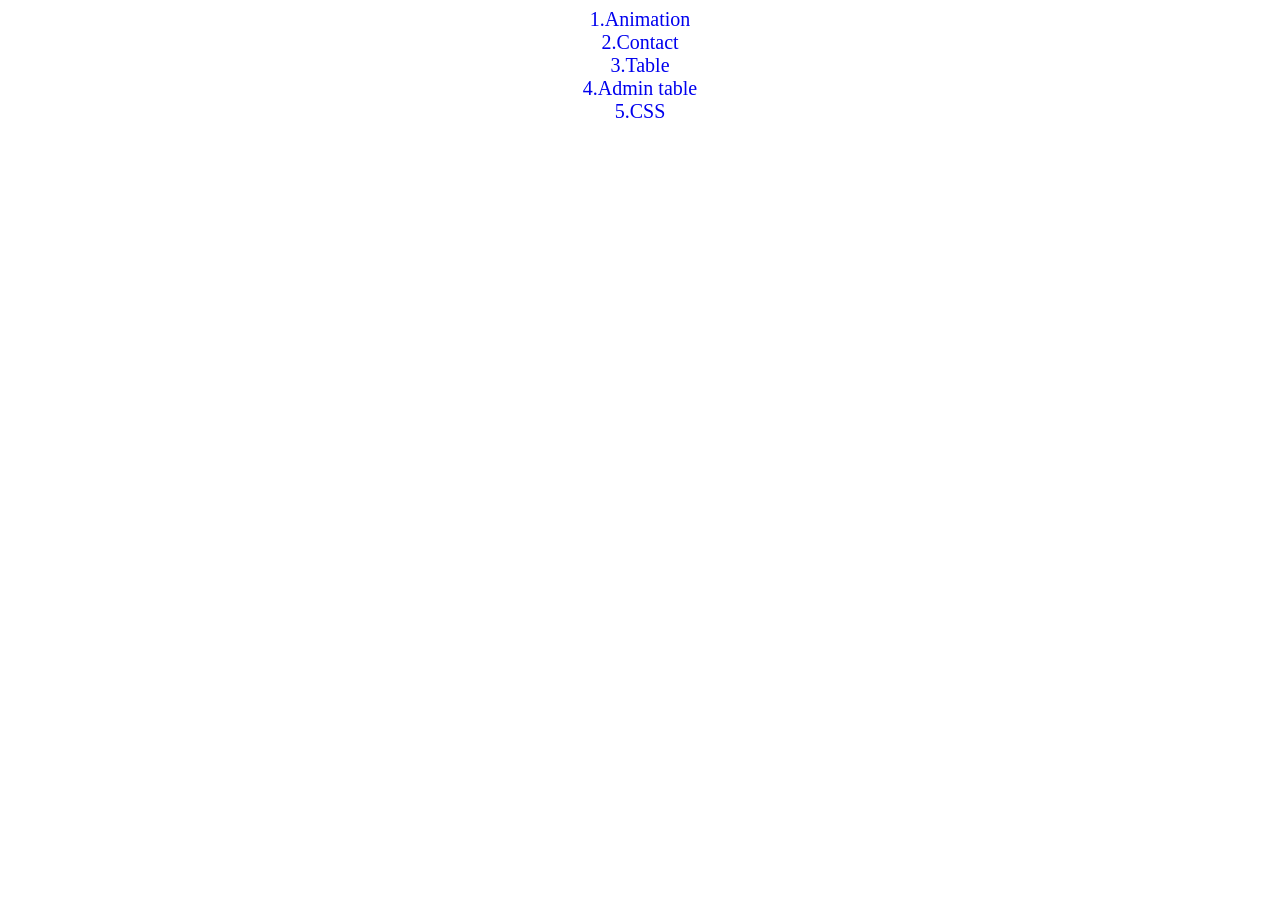
<file: index.html>
<!doctype html>
<html lang="en">
  <head>
    <meta charset="UTF-8" />
    <meta name="viewport" content="width=device-width, initial-scale=1.0" />
    <title>Index</title>
    <style>
      body {
        display: flex;
        flex-direction: column;
        align-items: center;
        font-size: 20px;
      }
      a {
        text-decoration: none;
      }
    </style>
  </head>
  <body>
    <a href="./animation.html">1.Animation</a>
    <a href="./contact.html">2.Contact</a>
    <a href="./table.html">3.Table</a>
    <a href="./admin-table.html">4.Admin table</a>
    <a href="./css-selectors.html">5.CSS</a>
  </body>
</html>
</file>
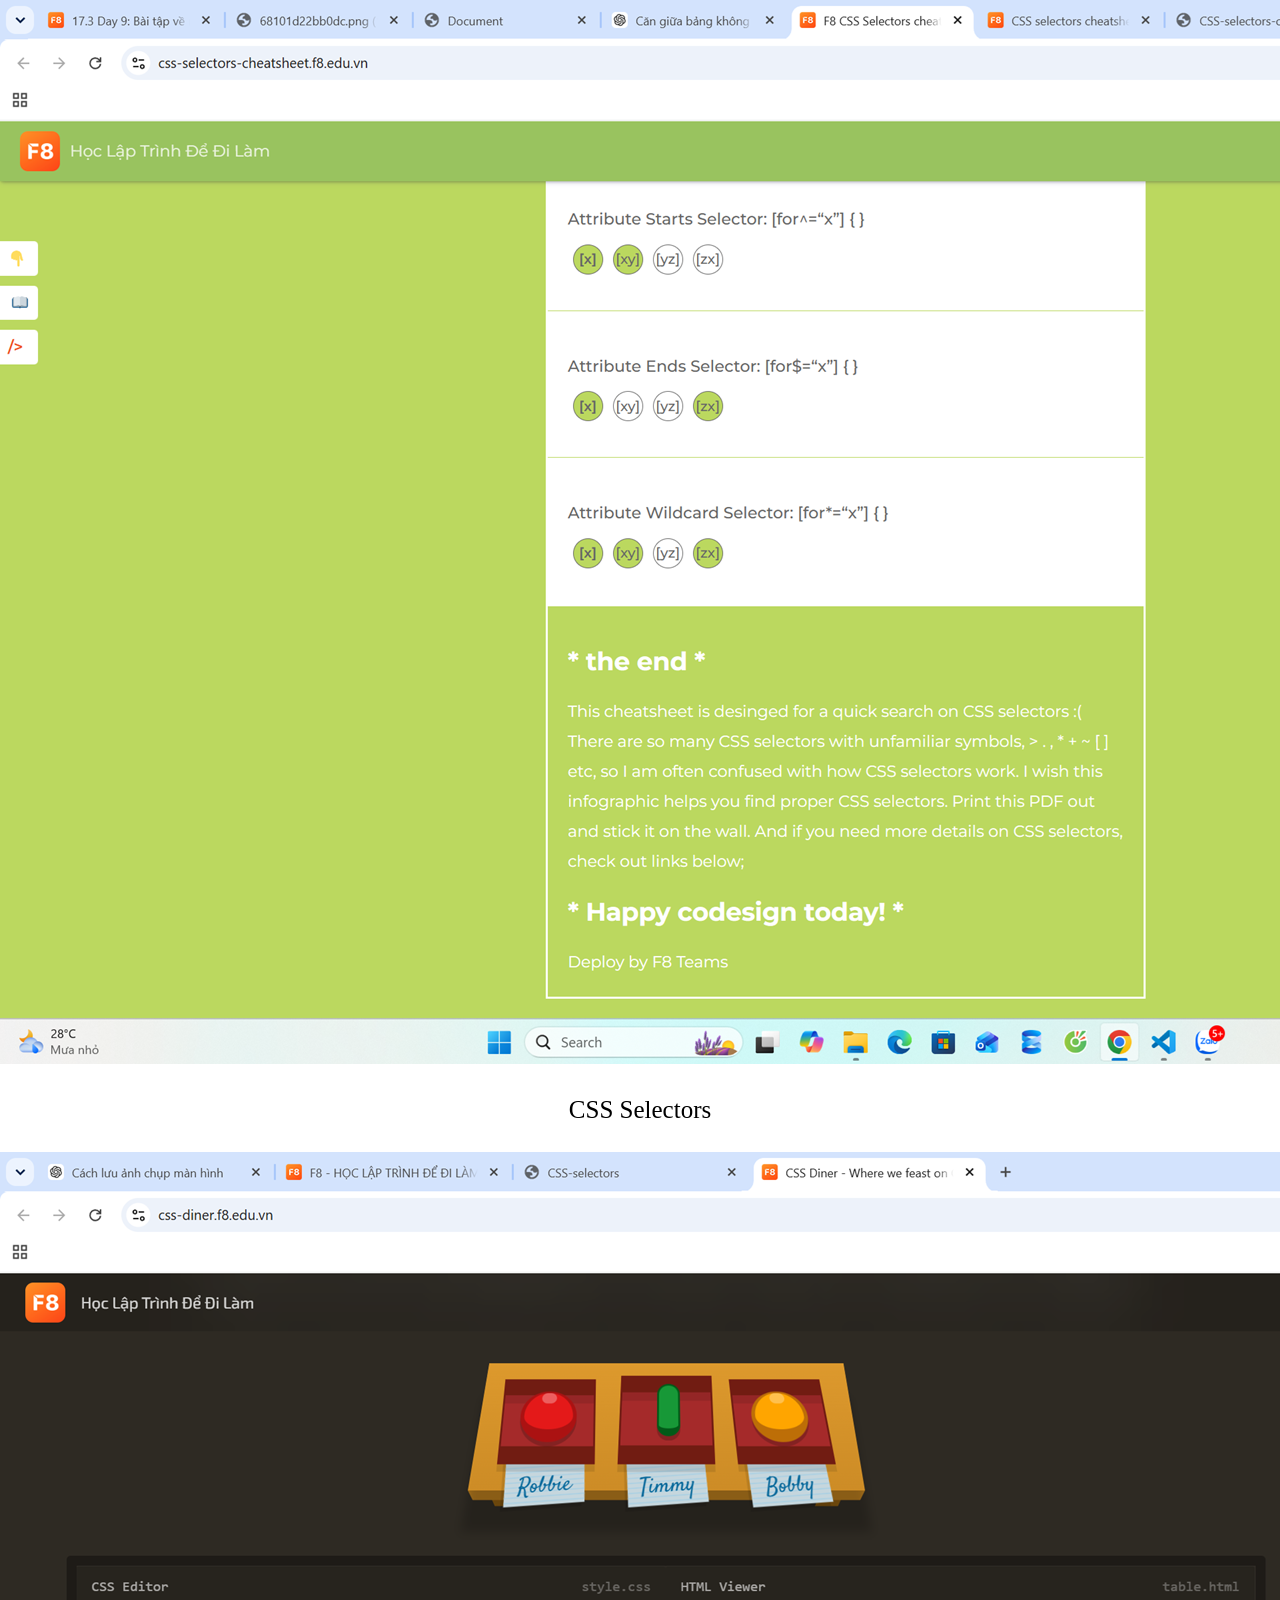
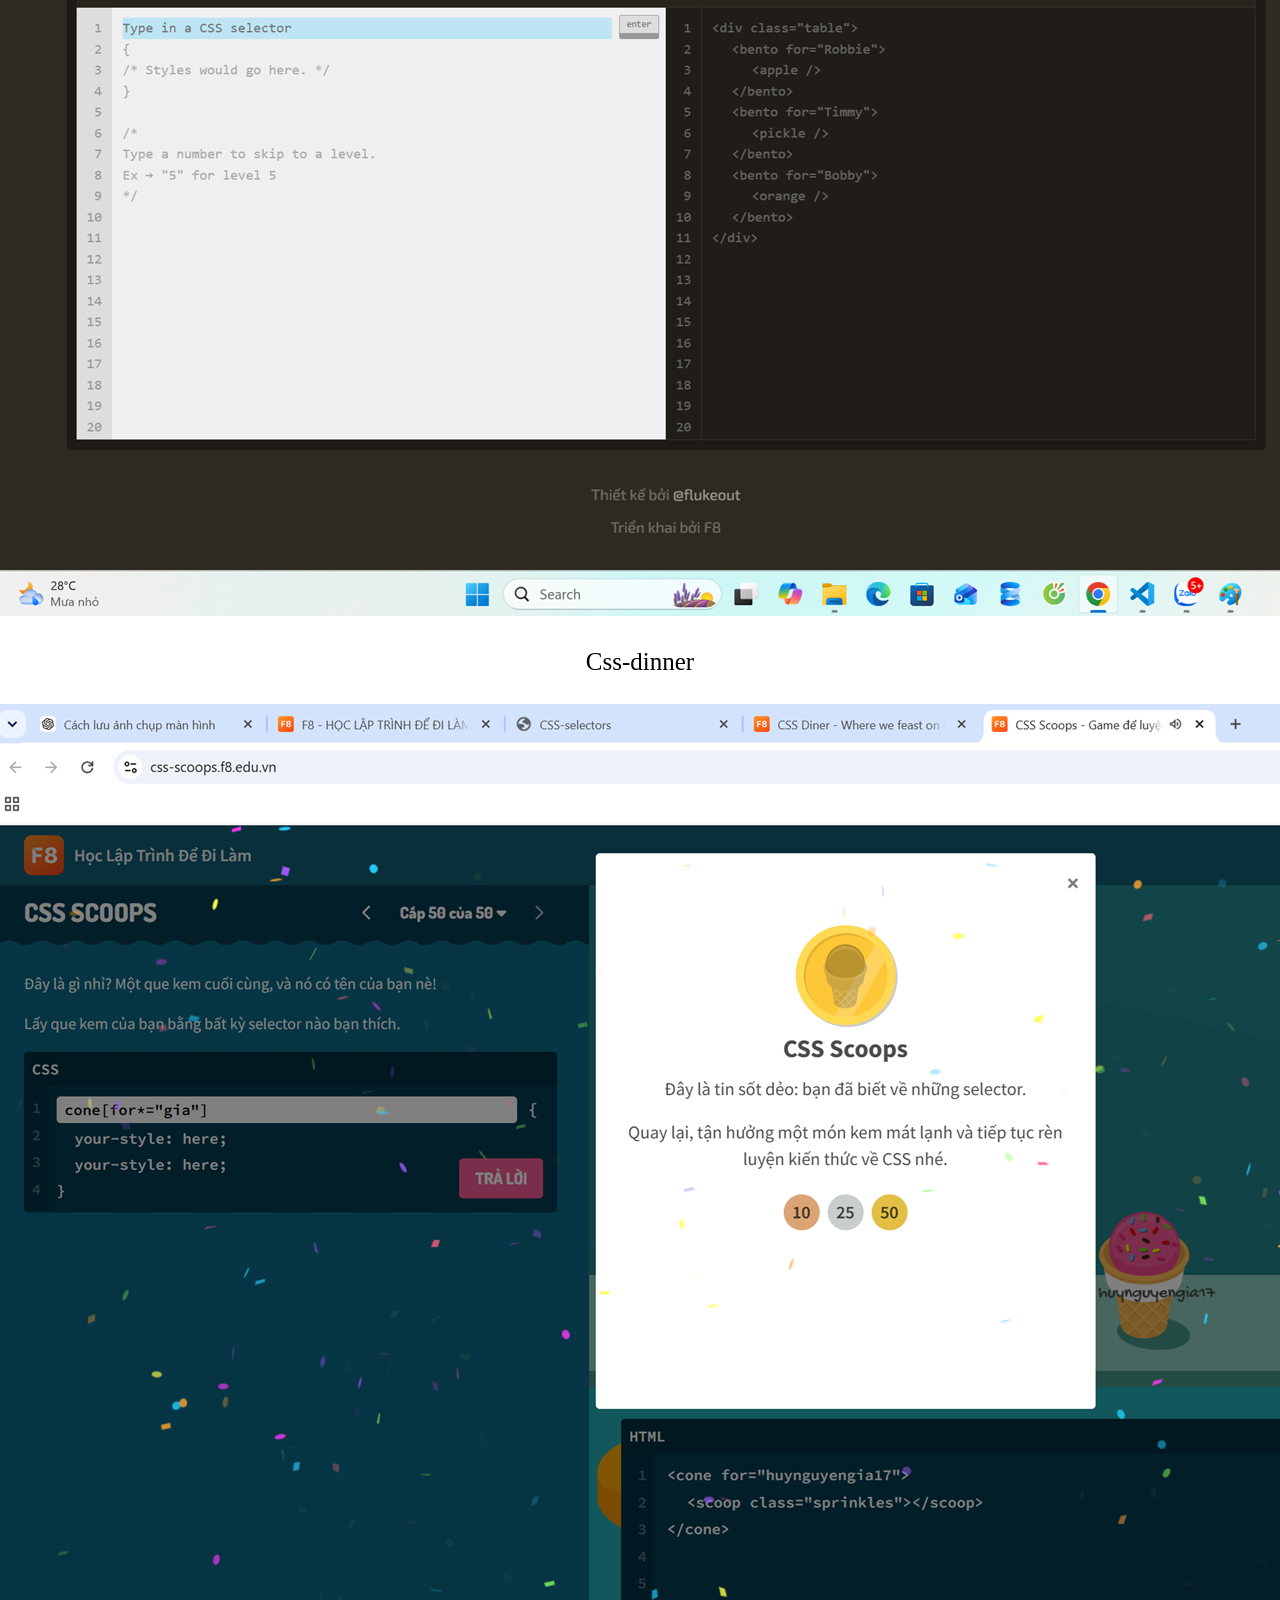
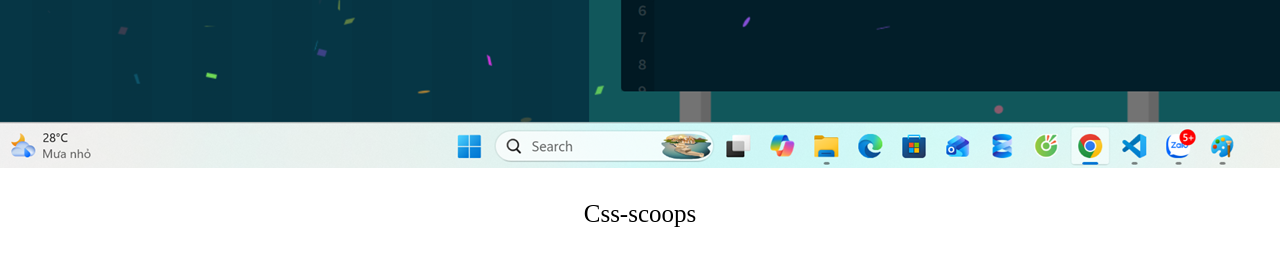
<file: css-selectors.html>
<!doctype html>
<html lang="en">
  <head>
    <meta charset="UTF-8" />
    <meta name="viewport" content="width=device-width, initial-scale=1.0" />
    <title>CSS-selectors</title>
    <link rel="stylesheet" href="./css/reset.css" />
    <style>
      p {
        text-align: center;
        margin: 30px 0;
        font-size: 25px;
      }
    </style>
  </head>
  <body>
    <img src="./img/img-CSS-selectors-cheatsheet.png" alt="" />
    <p>CSS Selectors</p>
    <img src="./img/img-css-dinner.png" alt="" />
    <p>Css-dinner</p>
    <img src="./img/img-css-scoops.png" alt="" />
    <p>Css-scoops</p>
  </body>
</html>
</file>
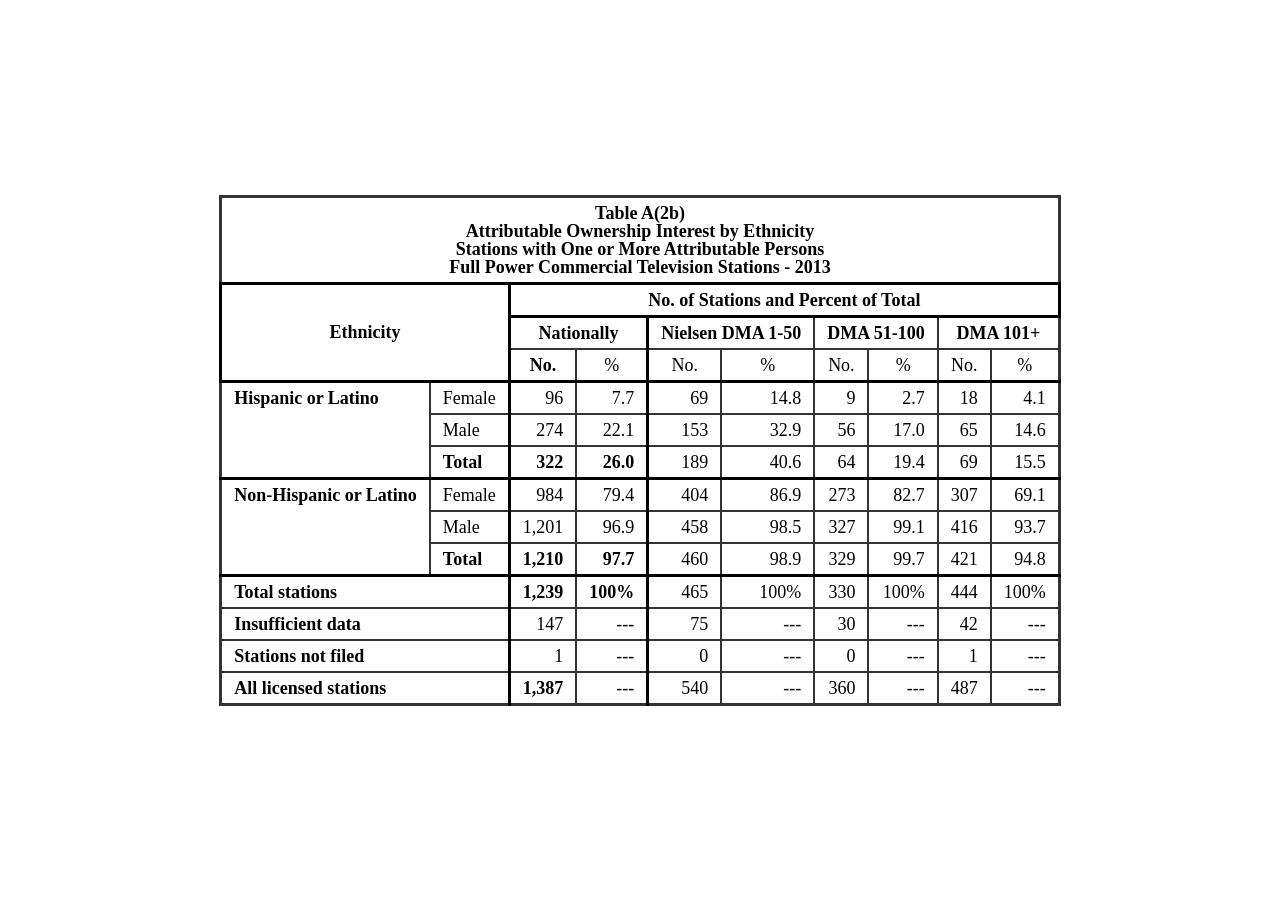
<file: table.html>
<!doctype html>
<html lang="en">
  <head>
    <meta charset="UTF-8" />
    <meta name="viewport" content="width=device-width, initial-scale=1.0" />
    <title>Table</title>
    <link rel="stylesheet" href="./css/reset.css" />
    <link rel="stylesheet" href="./css/table.css" />
  </head>
  <body>
    <div class="table-container">
      <table cellpadding="10" cellspacing="0" class="table">
        <thead>
          <tr>
            <th colspan="10">
              Table A(2b)<br />
              Attributable Ownership Interest by Ethnicity
              <br />
              Stations with One or More Attributable Persons<br />
              Full Power Commercial Television Stations - 2013
            </th>
          </tr>

          <tr>
            <th colspan="2" rowspan="3">Ethnicity</th>
            <th colspan="8">No. of Stations and Percent of Total</th>
          </tr>

          <tr>
            <th colspan="2">Nationally</th>
            <th colspan="2">Nielsen DMA 1-50</th>
            <th colspan="2">DMA 51-100</th>
            <th colspan="2">DMA 101+</th>
          </tr>

          <tr>
            <th>No.</th>
            <td>%</td>
            <td>No.</td>
            <td>%</td>
            <td>No.</td>
            <td>%</td>
            <td>No.</td>
            <td>%</td>
          </tr>
        </thead>

        <tbody>
          <!-- Hispanic -->
          <tr>
            <th rowspan="3">Hispanic or Latino</th>
            <td class="sex">Female</td>
            <td>96</td>
            <td>7.7</td>
            <td>69</td>
            <td>14.8</td>
            <td>9</td>
            <td>2.7</td>
            <td>18</td>
            <td>4.1</td>
          </tr>

          <tr>
            <td class="sex">Male</td>
            <td>274</td>
            <td>22.1</td>
            <td>153</td>
            <td>32.9</td>
            <td>56</td>
            <td>17.0</td>
            <td>65</td>
            <td>14.6</td>
          </tr>

          <tr>
            <th>Total</th>
            <td><strong>322</strong></td>
            <td><strong>26.0</strong></td>
            <td>189</td>
            <td>40.6</td>
            <td>64</td>
            <td>19.4</td>
            <td>69</td>
            <td>15.5</td>
          </tr>

          <!-- Non Hispanic -->
          <tr>
            <th rowspan="3">Non-Hispanic or Latino</th>
            <td class="sex">Female</td>
            <td>984</td>
            <td>79.4</td>
            <td>404</td>
            <td>86.9</td>
            <td>273</td>
            <td>82.7</td>
            <td>307</td>
            <td>69.1</td>
          </tr>

          <tr>
            <td class="sex">Male</td>
            <td>1,201</td>
            <td>96.9</td>
            <td>458</td>
            <td>98.5</td>
            <td>327</td>
            <td>99.1</td>
            <td>416</td>
            <td>93.7</td>
          </tr>

          <tr>
            <th>Total</th>
            <td><strong>1,210</strong></td>
            <td><strong>97.7</strong></td>
            <td>460</td>
            <td>98.9</td>
            <td>329</td>
            <td>99.7</td>
            <td>421</td>
            <td>94.8</td>
          </tr>

          <!-- Summary -->
          <tr>
            <th colspan="2">Total stations</th>
            <td><strong>1,239</strong></td>
            <td><strong>100%</strong></td>
            <td>465</td>
            <td>100%</td>
            <td>330</td>
            <td>100%</td>
            <td>444</td>
            <td>100%</td>
          </tr>

          <tr>
            <th colspan="2">Insufficient data</th>
            <td>147</td>
            <td>---</td>
            <td>75</td>
            <td>---</td>
            <td>30</td>
            <td>---</td>
            <td>42</td>
            <td>---</td>
          </tr>

          <tr>
            <th colspan="2">Stations not filed</th>
            <td>1</td>
            <td>---</td>
            <td>0</td>
            <td>---</td>
            <td>0</td>
            <td>---</td>
            <td>1</td>
            <td>---</td>
          </tr>

          <tr>
            <th colspan="2">All licensed stations</th>
            <td><strong>1,387</strong></td>
            <td>---</td>
            <td>540</td>
            <td>---</td>
            <td>360</td>
            <td>---</td>
            <td>487</td>
            <td>---</td>
          </tr>
        </tbody>
      </table>
    </div>
  </body>
</html>
</file>
<file: css/table.css>
* {
  margin: 0;
  padding: 0;
  box-sizing: border-box;
}

body {
  font-family: "Times New Roman", serif;
  background: #fff;
}

.table-container {
  max-width: 1080px;
  min-height: 100vh;
  margin: 0 auto;
  display: flex;
  justify-content: center;
  align-items: center;
}

.table {
  border-collapse: collapse;
  border: 3px solid #333;
}
.table strong {
  font-weight: 700;
}
.table th,
.table td {
  border: 2px solid #333;
  padding: 6px 12px;
  font-size: 18px;
}
.table th {
  font-weight: 700;
}

.table thead th {
  text-align: center;
  vertical-align: middle;
}
.table thead tr:last-child td {
  text-align: center;
}
.table tbody th:first-child {
  text-align: left;
}
.sex {
  text-align: left !important;
}
.table tbody td {
  text-align: right;
}
.table tr:nth-of-type(2) th {
  border: 3px solid black;
}
.table thead tr:nth-of-type(4) th,
.table thead tr:nth-of-type(4) td {
  border-bottom: 3px solid black;
}
.table thead tr:nth-of-type(3) th:nth-of-type(1),
.table thead tr:nth-of-type(4) td:nth-of-type(1) {
  border-right: 3px solid black;
}
.table tbody tr:nth-of-type(1) th,
.table tbody tr:nth-of-type(3) th,
.table tbody tr:nth-of-type(3) td {
  border-bottom: 3px solid black;
}
.table tbody tr:nth-of-type(1) td:nth-of-type(1),
.table tbody tr:nth-of-type(2) td:nth-of-type(1),
.table tbody tr:nth-of-type(3) th:nth-of-type(1),
.table tbody tr:nth-of-type(4) td:nth-of-type(1),
.table tbody tr:nth-of-type(5) td:nth-of-type(1),
.table tbody tr:nth-of-type(6) th:nth-of-type(1),
.table tbody tr:nth-of-type(7) th:nth-of-type(1),
.table tbody tr:nth-of-type(8) th:nth-of-type(1),
.table tbody tr:nth-of-type(9) th:nth-of-type(1),
.table tbody tr:nth-of-type(10) th:nth-of-type(1) {
  border-right: 3px solid black;
}
.table tbody tr:nth-of-type(4) th,
.table tbody tr:nth-of-type(6) th,
.table tbody tr:nth-of-type(6) td {
  border-bottom: 3px solid black;
}
.table tbody tr:nth-of-type(1) td:nth-of-type(3),
.table tbody tr:nth-of-type(2) td:nth-of-type(3),
.table tbody tr:nth-of-type(3) td:nth-of-type(2),
.table tbody tr:nth-of-type(4) td:nth-of-type(3),
.table tbody tr:nth-of-type(5) td:nth-of-type(3),
.table tbody tr:nth-of-type(6) td:nth-of-type(2),
.table tbody tr:nth-of-type(7) td:nth-of-type(2),
.table tbody tr:nth-of-type(8) td:nth-of-type(2),
.table tbody tr:nth-of-type(9) td:nth-of-type(2),
.table tbody tr:nth-of-type(10) td:nth-of-type(2) {
  border-right: 3px solid black;
}

/* ---------------ADMIN TABLE------------ */
.wrapper {
  min-height: 100vh;
  display: flex;
  justify-content: center;
  align-items: center;
}

.admin-table {
  max-width: 1200px;
  border-collapse: collapse;
  margin: 0 auto;
}
.admin-table th {
  font-weight: bold;
  background-color: #dadada;
}
.admin-table th,
.admin-table td {
  font-size: 16px;
  border: 1px solid #ccc;
  padding: 10px;
  height: 30px;
  line-height: 30px;
}
.admin-table .avatar {
  width: 100%;
  height: 100%;
  object-fit: cover;
}
.admin-table .avatar-wrapper {
  position: relative;
  width: 30px;
  height: 30px;
  display: inline-block;
  margin-right: 10px;
  vertical-align: middle;
}
.admin-table i {
  position: absolute;
  top: 18px;
  right: -2px;
  background-color: #fff;
  color: blue;
  font-size: 14px;
  border-radius: 50%;
}
.admin-table .active {
  padding: 5px 10px;
  color: #00ff04;
  background-color: #b1cdba;
  border-radius: 5px;
  border: none;
}
.admin-table .not-found {
  padding: 5px 10px;
  color: #e6e600;
  background-color: #afb38d;
  border-radius: 5px;
  border: none;
}
.admin-table .center {
  text-align: center;
}
.admin-table .left {
  text-align: left;
}
.admin-table .right {
  text-align: right;
}
</file>
